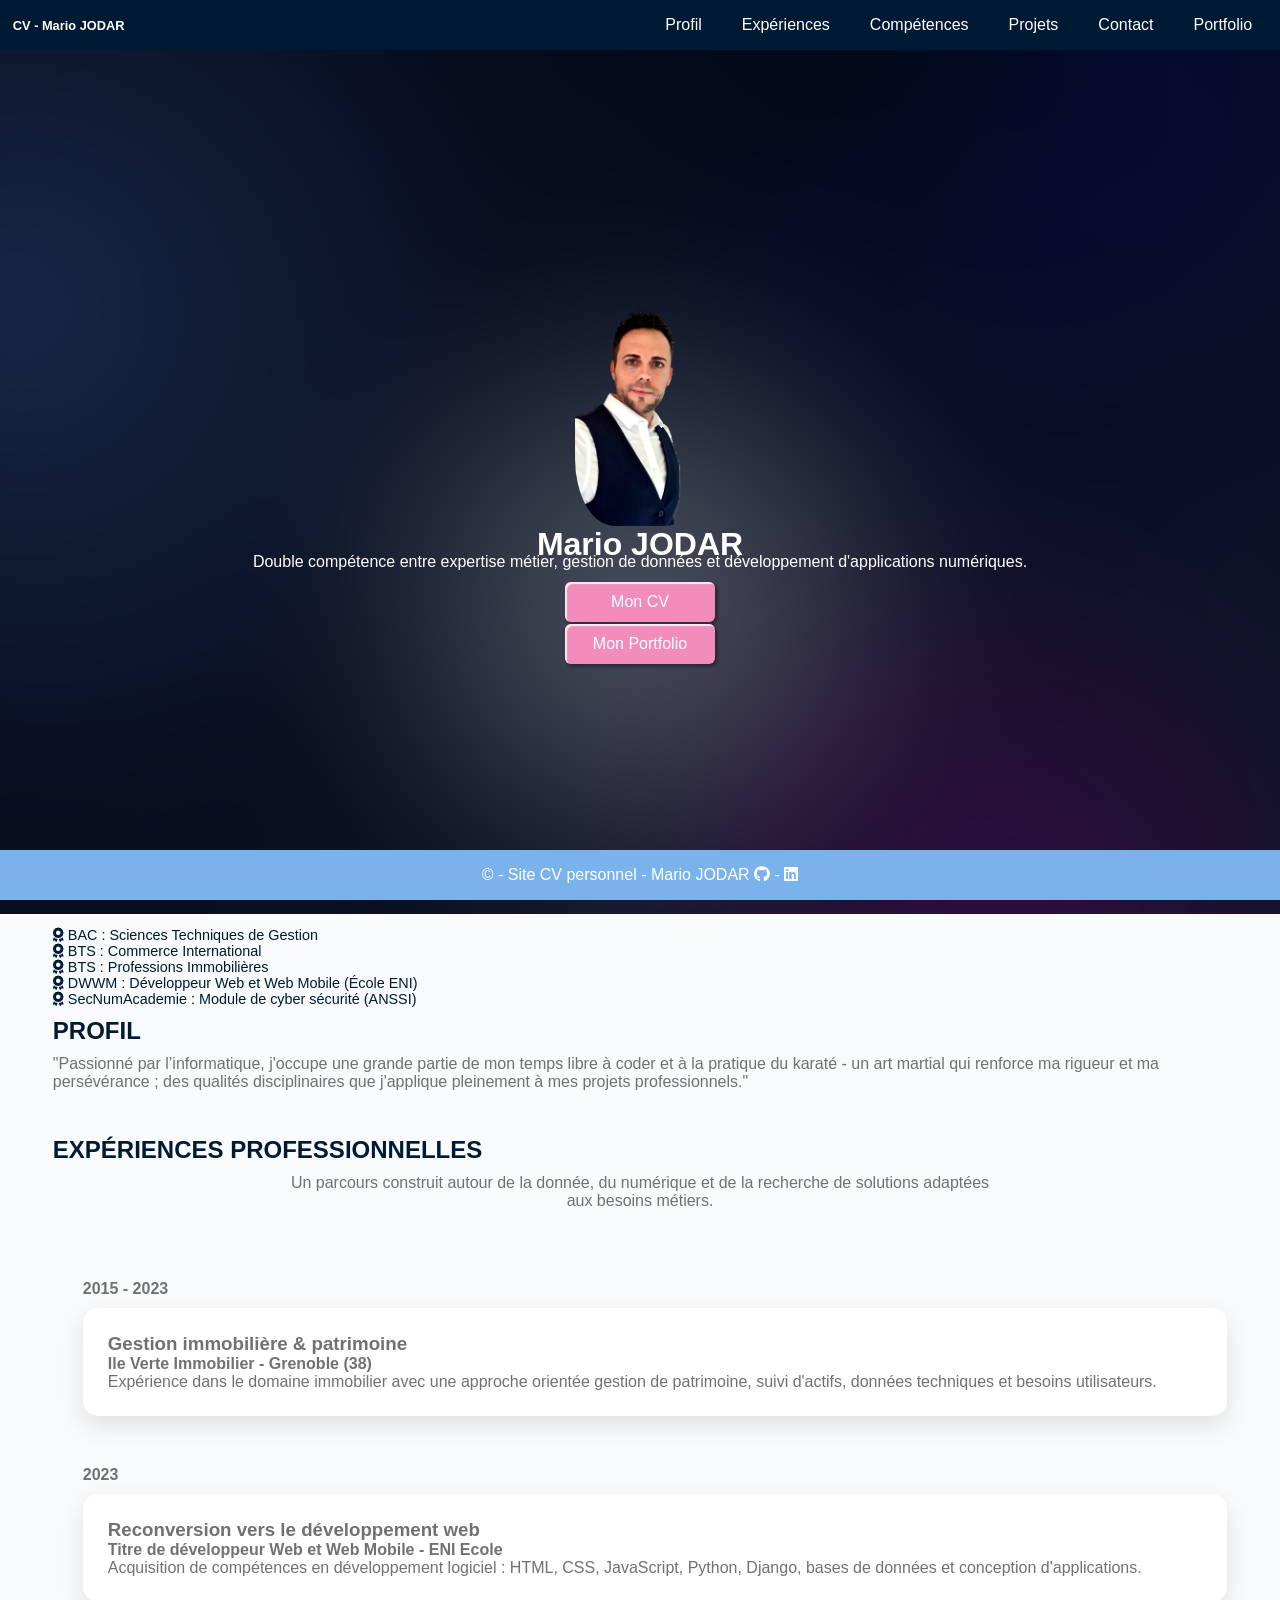
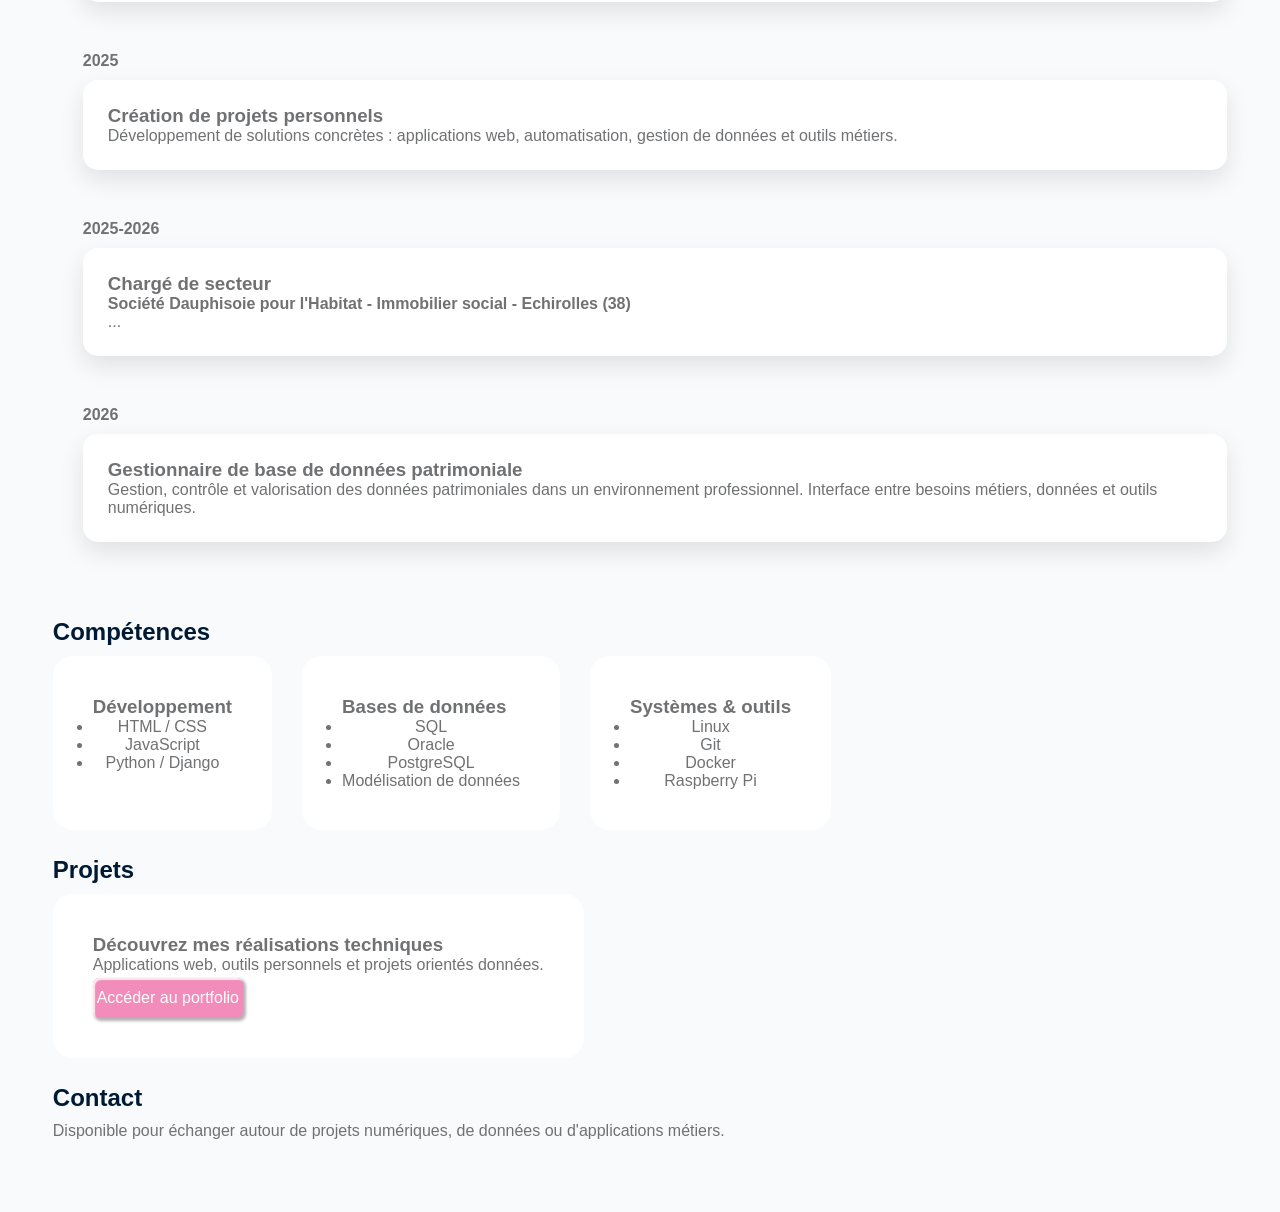
<file: index.html>
<!DOCTYPE html>
<html lang="fr">
<head>
    <meta charset="UTF-8">
    <meta name="viewport" content="width=device-width, initial-scale=1.0">
	<meta name="description" content="CV de Mario JODAR">
	<meta name="robots" content="index, follow">
	<link rel="canonical" href="https://orimaworks.github.io">
	<link rel="icon" type="image/png" href="assets/favicon.png">
	<link rel="manifest" href="/manifest.json">
    <title>Mario - Gestionnaire de base de données patrimoniales & Développeur web</title>
<!-- Font Awesome -->
	<link rel="stylesheet" href="https://cdnjs.cloudflare.com/ajax/libs/font-awesome/6.5.1/css/all.min.css">
    <link rel="stylesheet" href="style.css">
</head>

<body>
<nav>
		<div class="nav-container">
			<div class="nav-left">
				<div>CV - Mario JODAR</div>
			</div>

			<div class="nav-right">
				<ul class="nav-links" id="navLinks">
            <li><a href="#profil">Profil</a></li>
		    <li><a href="#experiences">Expériences</a></li>            <li><a href="#competences">Compétences</a></li>
            <li><a href="#projets">Projets</a></li>
            <li><a href="#contact">Contact</a></li>
            <li><a href="portfolio.html">Portfolio</a></li>
				</ul>
			</div>
      
			<button class="burger" id="burger" aria-label="Menu" aria-expanded="false" aria-controls="navLinks">
				<span></span>
				<span></span>
				<span></span>
			</button>
		</div>
	</nav>
<header class="hero">
<img src="assets/picture.png" alt="Portrait du développeur" class="photo-profil" id="photo-profil">
		<h1>Mario JODAR</h1>
        <!--<h2 style="color:white;"> Gestionnaire de données patrimoniales & développeur web </h2>-->

        <p>
            Double compétence entre expertise métier, gestion de données
            et développement d'applications numériques.
        </p>

        <div class="buttons">
            <a href="#profil" class="btn secondary">
              Mon CV
            </a>

            <a href="portfolio.html" class="btn secondary">
               Mon Portfolio
            </a>
        </div>
</header>
<section id="profil" class="section">
		<div class="diplomes">
			<i aria-hidden="true" class="fa-solid fa-award"></i> BAC : Sciences Techniques de Gestion
			<br>
			<i aria-hidden="true" class="fa-solid fa-award"></i> BTS : Commerce International 
			<br>			
			<i aria-hidden="true" class="fa-solid fa-award"></i> BTS : Professions Immobilières 
			<br>
			<i aria-hidden="true" class="fa-solid fa-award"></i> DWWM : Développeur Web et Web Mobile (École ENI)
			<br>
			<i aria-hidden="true" class="fa-solid fa-award"></i> SecNumAcademie : Module de cyber sécurité (ANSSI)
		</div>
		<h2>PROFIL</h2>

		<p>"Passionné par l’informatique, j'occupe une grande partie de mon temps libre à coder et à la pratique du
			karaté - un art martial qui renforce ma rigueur et ma persévérance ; des qualités disciplinaires que
			j'applique pleinement à mes projets professionnels."
		</p>

</section>

<section id="experiences" class="section">

    <h2>EXPÉRIENCES PROFESSIONNELLES</h2>

    <p class="intro">
        Un parcours construit autour de la donnée, du numérique et
        de la recherche de solutions adaptées aux besoins métiers.
    </p>


    <div class="timeline">
        <div class="timeline-item">
            <div class="timeline-date">
                2015 - 2023
            </div>
            <div class="timeline-card">
                <h3>Gestion immobilière & patrimoine</h3>
                <h4> Ile Verte Immobilier - Grenoble (38) </h4>
                <p>
                    Expérience dans le domaine immobilier avec une approche
                    orientée gestion de patrimoine, suivi d'actifs,
                    données techniques et besoins utilisateurs.
                </p>
            </div>
        </div>

        <div class="timeline-item">
            <div class="timeline-date">
                2023
            </div>
            <div class="timeline-card">
                <h3>Reconversion vers le développement web</h3>
                <h4>Titre de développeur Web et Web Mobile - ENI Ecole </h4>
                <p>
                    Acquisition de compétences en développement logiciel :
                    HTML, CSS, JavaScript, Python, Django, bases de données
                    et conception d'applications.
                </p>
            </div>
        </div>
   
   <div class="timeline-item">
            <div class="timeline-date">
                2025 
            </div>
            <div class="timeline-card">
                <h3>Création de projets personnels</h3>
                <p>
                    Développement de solutions concrètes :
                    applications web, automatisation,
                    gestion de données et outils métiers.
                </p>
            </div>
        </div>

   <div class="timeline-item">
            <div class="timeline-date">
                2025-2026
            </div>
            <div class="timeline-card">
                <h3>Chargé de secteur</h3>
                <h4>Société Dauphisoie pour l'Habitat - Immobilier social - Echirolles (38)</h4>
                <p>
                    
                    ...
                </p>
            </div>
        </div>

        <div class="timeline-item">
            <div class="timeline-date">
                2026
            </div>
            <div class="timeline-card">
                <h3>Gestionnaire de base de données patrimoniale</h3>
                <p>
                    Gestion, contrôle et valorisation des données
                    patrimoniales dans un environnement professionnel.
                    Interface entre besoins métiers, données et outils numériques.
                </p>
            </div>
        </div>
    </div>

</section>

<section id="stack" class="section">
		<h2>Compétences</h2>
		<div class="project-preview">
      <h3>Développement</h3>
        <ul>
          <li>HTML / CSS</li>
          <li>JavaScript</li>
          <li>Python / Django</li>
        </ul>
		</div>


		<div class="project-preview">
			<h3>Bases de données</h3>
        <ul>
          <li>SQL</li>
          <li>Oracle</li>
          <li>PostgreSQL</li>
          <li>Modélisation de données</li>
        </ul>
		</div>

		<div class="project-preview">
      <h3>Systèmes & outils</h3>
        <ul>
          <li>Linux</li>
          <li>Git</li>
          <li>Docker</li>
          <li>Raspberry Pi</li>
        </ul>
		</div>


	</section>




<section id="projets" class="section">

<h2>Projets</h2>

<div class="project-preview">

<h3>Découvrez mes réalisations techniques</h3>

<p>
Applications web, outils personnels et projets orientés données.
</p>

<a href="portfolio.html" class="btn">
Accéder au portfolio
</a>

</div>


</section>





<section id="contact" class="section dark">

<h2>Contact</h2>

<p>
Disponible pour échanger autour de projets numériques,
de données ou d'applications métiers.
</p>


</section>


	<footer class="cv_color">
		<p> © <span id="annee"></span> - Site CV personnel - Mario JODAR
			<a href="https://github.com/DEVMJ00" aria-label="GitHub">
				<i aria-hidden="true" class="fa-brands fa-github"></i> -
			</a>
			<a href="https://linkedin.com/in/mario-jodar" aria-label="LinkedIn">
				<i aria-hidden="true" class="fa-brands fa-linkedin"></i>
			</a>
	</footer>


</body>
</html>
</file>
<file: style.css>
:root {
    --primary: #001a33;
    /*navbar top, titres, buttontop*/
    --secondary: rgba(239, 239, 239, 0.909);
    /* fond de cards*/
    --pinkaccent: #F28CBA;
    --pinkaccenthover: #EC5197;
    --blueaccent: #7ab3eb;
    /* + texte blanc */
    --blueaccenthover: #2180DE;
    /* + texte blanc */
    --grayaccent: #e6e6e6;
    /* + texte noir*/
    --grayaccenthover: #cccccc;
    /* + texte noir*/
    --bg: #f8fafc;
    --text: #707173;

    --font-body: 'Nunito Sans', sans-serif;
    --font-title: 'Space Grotesk', sans-serif;
    --font-code: 'JetBrains Mono', monospace;



    /* --- FOND HERO --- */
    --rainbow:
        radial-gradient(circle at 60% 10%, rgb(1, 8, 20), transparent 20%),
        radial-gradient(circle at 15% 35%, rgba(48, 78, 126, 0.45), transparent 30%),
        radial-gradient(circle at 75% 20%, rgba(1, 0, 68, 0.4), transparent 30%),
        radial-gradient(circle at 70% 85%, rgba(105, 1, 100, 0.4), transparent 25%),
        radial-gradient(circle at 50% 60%, rgba(253, 253, 253, 0.30), transparent 30%),
        linear-gradient(135deg, #020617, #0f172a);

}

* {
    margin: 0;
    padding: 0;
    box-sizing: border-box;
}

i {
    color: white;
}



.badges {
    display: flex;
    flex-wrap: wrap;
    align-items: center;
    gap: 10px;
    margin-top: 10px;
    margin-bottom: 10px;
}

.badge {
    flex-direction: row;
    justify-content: baseline;
    padding: 4px 10px;
    border-radius: 800px;
    width: auto;
    min-height: 10%;
    max-height: 10%;
    line-height: 1.5;
    font-size: 0.7rem;
    font-weight: 600;
    letter-spacing: 0.3px;
    color: black;
    border: solid 3px;
    border-color: var(--badge-color);
    background-color: var(--bg);
}

.badge img {
    width: 20px;
    height: auto;
    max-height: 12px;
    align-self: baseline;
}

.badge i {
    color: var(--badge-color);
}

body {
    font-family: var(--font-body);
    background: var(--bg);
    color: var(--text);
    overflow-y: scroll;
    padding-bottom: 60px;
    /* Espace pour le footer */
}

button {
    all: unset;
    /* Réinitialise tous les styles (bordure, background, etc.) */
}

.btn,
.btn_code,
.btn_back,
.btn_download {
    display: flex;
    justify-content: center;
    align-items: center;
    border-radius: 6px;
    border: 0px;
    height: 40px;
    min-height: 40px;
    width: 150px;
    box-shadow: 2px 2px 3px 1px rgba(0, 0, 0, 0.3),
        inset 2px 2px 1px rgba(255, 255, 255, 0.8);
    color: var(--primary);
    cursor: pointer;
    transition: background-color 0.2s ease;
    text-decoration: none;
    margin-top: 1%;
}

.btn {
    background-color: var(--pinkaccent);
    color: white;
}

.btn:hover {
    background-color: var(--pinkaccenthover);
    cursor: pointer;
    text-decoration: none;
    color: white;
}

.btn_code {
    background-color: var(--blueaccent);
    max-height: 25px;
    font-size: 0.8rem;
    font-family: var(--font-code);
    color: white;
    margin-top: 4px;
}

.btn_code:hover {
    cursor: pointer;
    background-color: var(--blueaccenthover);
    color: white;
    text-decoration: none;
}

.btn_back {
    border: solid 2px #d9d9d9;
    background-color: var(--grayaccent);
    margin-top: 4px;
}

.btn_back:hover {
    cursor: pointer;
    background-color: var(--grayaccenthover);
    text-decoration: none;
}

.btn_download {
    background-color: blue;
    max-height: 25px;
    font-size: 0.8rem;
    color: white;
}

.btn_download:hover {
    cursor: pointer;
    background-color: darkblue;
    text-decoration: none;
}



.card {
    position: relative;
    perspective: 1000px;
    height: 750px;
}

.card,
.stack-card {
    background: var(--secondary);
    padding: 1.5rem;
    border-radius: 8px;
    flex: 1 1 450px;
    /* max-width : 450px; */
    transition: transform 0.2s ease;
}


.stack-card:hover {
    transform: translateY(-5px);
    box-shadow: 0 4px 15px rgba(0, 0, 0, 0.05);
}

.card-inner {
    position: relative;
    width: 100%;
    height: 100%;
    transition: transform 0.6s;
    transform-style: preserve-3d;
    /* display: flex;
    justify-content: space-evenly; */
}

.card.flipped .card-inner {
    transform: rotateY(180deg);
}

.card-front,
.card-back {
    position: absolute;
    top: 0;
    left: 0;
    width: 100%;
    height: 100%;
    backface-visibility: hidden;
    box-sizing: border-box;
    -webkit-backface-visibility: hidden;
    /* Safari/Chrome */
    -moz-backface-visibility: hidden;
    /* Firefox */
    -webkit-transform-style: preserve-3d;
    -moz-transform-style: preserve-3d;
}

.card-back {
    transform: rotateY(180deg);
    display: flex;
    flex-direction: column;
    /*align-items: space-evenly;*/
    overflow-y: auto;
    overflow-x: hidden;
    flex-direction: column;
    width: 100%;
    height: 100%;

}

.card-back>* {
    flex-shrink: 0;
    word-wrap: break-word;
    max-width: 100%;
    margin-bottom: 0.5rem;
}


.card-back p {
    font-size: 0.9rem;
}


.project-img {
    width: 100%;
    object-fit: contain;
    height: auto;
    max-height: 300px;
    border-radius: 15px;
    margin-bottom: 6%;
    margin-top: 6%;
}

#contact {
    background-color: var(--bg);
    margin: auto;
    /* width : fit-content; */
    /* width : 100vw;
    max-width: 100vw;
    height: 50px; */

}

#contact h2 {
    color: var(--primary);
}

#contact a,
#contact i {
    text-decoration: none;
    color: var(--primary);
}

.cv_color {
  background-color: #7ab3eb;
}

.diplomes {
    font-size: 0.9em;
    color: var(--primary);
}

.diplomes i {
    color: var(--primary);
}

.display_row,
.display_column {
    display: flex;
    flex-direction: row;
    flex-wrap: wrap;
    justify-content: space-evenly;
    /* align-items: center; alignement vertical */
    align-self: center;
    /*alignement horizontal*/
    width: 100%;
    /* occupe toute la largeur disponible sur la page */
}

.display_column {
    flex-direction: column;
}


.disponibilite {
    margin-top: 5px;
    margin-bottom: 1%; 
    font-size: 0.9rem;
    text-align: center;
    color : black;
}


footer {
    display: flex;
    justify-content: center;
    text-align: center;
    position: fixed;
    bottom: 0;
    color: white;
    /*background-color: var(--pinkaccent);*/
    width: 100%;
    height: 50px;
}

footer p,
footer a {
    align-content: center;
    color: white;
    text-decoration: none;
    font-family: var(--font-body);
}

.formatted-text {
    white-space: pre-wrap;
}

h2 {
    /* display: block; */
    max-width: 1200px;
    width: 100%;
    color: var(--primary);
    text-align: left;
    /* margin-top: 5px; */
    font-family: var(--font-title);
}

h3 {
    text-align: left;
    width: 100%;
    font-family: var(--font-title);
}


.hero {
    position: relative;
    height: 96vh;
    display: flex;
    flex-direction: column;
    justify-content: center;
    align-items: center;
    overflow: hidden;
    background: var(--rainbow);
    color: white;
}

.hero::before {
    content: "";
    position: absolute;
    inset: -20%;

    background: var(--rainbow);
    filter: blur(60px);
    animation: rainbowMovement 5s ease-in-out infinite alternate;
    /* animation: rainbowColorChange 12s ease-in-out infinite alternate; */
    z-index: 0;
    pointer-events: none;
}

.hero>* {
    position: relative;
    z-index: 1;
}

@keyframes rainbowMovement {
    0% {
        transform: translate3d(0, 0, 0) scale(1);
    }

    50% {
        transform: translate3d(50px, -50px, 0) scale(1.2);
    }

    100% {
        transform: translate3d(-20px, 20px, 0) scale(1);
    }
} 





/* 
@keyframes rainbowColorChange {
    0% {
        background-position: 50% 50%;
        filter: hue-rotate(0deg);
    }

    25% {
        background-position: 75% 25%;
        filter: hue-rotate(60deg);
    }

    50% {
        background-position: 25% 75%;
        filter: hue-rotate(120deg);
    }

    75% {
        background-position: 75% 75%;
        filter: hue-rotate(180deg);
    }

    100% {
        background-position: 50% 50%;
        filter: hue-rotate(360deg);
    }
}
 */


.hero p {
    color: white;
    margin-top : -10px;
    margin-bottom: 10px; 
}

/* .hero-slogan {
    display: flex;
    color: white;
    line-height: 2em;
    font-weight: bold;
    animation: slideWords 6s infinite;
}

.hero-slogan span {
    justify-content: flex-end;
    font-size: 23px;
}

.hero-slogan span::before {
    content: "Analyser, Concevoir, Développer";
    color: var(--blueaccent);
    padding-right: 8px;
    animation: slogan 4s infinite
} */


.hero-slogan {
    display: flex;
    flex-direction: column;
    align-items: center;
    color: white;
    line-height: 2em;
    font-weight: bold;
    margin-top : 2%;
}

.hero-slogan span {
    font-size: 25px;
}

.hero-slogan span::before {
    content: "Analyser";
    color: var(--blueaccent);
    animation: wordCycle 6s infinite;
}

@keyframes wordCycle {
    0%   { opacity: 0; content: "Analyser"; }
    16%   { opacity: 1; content: "Analyser"; }
    33%  {opacity: 0; content: "Analyser";}
    
    34%  {opacity: 0; content: "Concevoir";}
    50%  { opacity: 1; content: "Concevoir"; }
    63%  { opacity: 0; content : "Concevoir";}

    64%  { opacity: 0; content: "Développer"; }
    75%  { opacity: 1; content: "Développer"; }
    100% { opacity: 0; content: "Développer"; }
}







html {
    scroll-behavior: smooth;
}

/************************ NAVBAR ****************************/
nav {
    display: flex;
    justify-content: space-between;
    align-items: center;
    width: 100%;
    background-color: var(--primary);
    height: 50px;
}

.nav-container {
    display: flex;
    justify-content: space-between;
    width: 100%;
}

.nav-links {
    display: flex;
    gap: 10px;
}

.nav-container.active {
    justify-content: flex-end;
    transition: 0.8s ease-in, opacity 0.8s ease-in-out;
}

.nav-links.active {
    display: flex;
    background-color: var(--primary);
    /*background-color: rgba(202, 202, 202, 0.7);*/
    margin-top: -10px;
    gap: 2px;
    z-index: 1;
    width: 100vw;
}

.nav-links li {
    text-align: center;
    margin: 8px 0;
    list-style: none;
}

.nav-left {
    display: flex;
    justify-content: flex-start;
    color: white;
    font-weight: bold;
    font-size: 0.8em;
    align-items: center;
    width: 70%;
    padding-left: 1%;
}

.nav-right {
    display: flex;
    align-items: center;
    justify-content: flex-end;
    margin-right: 1%;
    width: 30%;
}

.nav-left a,
.nav-right a {
    font-family: "GothamRegular", sans-serif;
    color: white;
    padding: 15px;
    /* transition: transform 0.2s ease; */
    text-decoration: none;
}

.burger {
    display: none;
    flex-direction: column;
    gap: 5px;
    cursor: pointer;
}

.burger span {
    margin-right: 10px;
    width: 25px;
    height: 3px;
    background-color: white;
    border-radius: 50px;
}

/************************ END NAVBAR ***************************************/

p {
    font-size: 16px;
    color: var(--text);
}

.photo-profil {
    max-width: 130px;
    width: 100%;
    height: auto;
    border-radius: 30%;
    object-fit: cover;
    /* margin-bottom: 1.1rem; */
    /*box-shadow: 0 6px 20px rgba(0,0,0,0.15);*/
}

.portfolio_color {
	background-color: #F28CBA;
}

.section {
    display: flex;
    flex-direction: row;
    flex-wrap: wrap;
    align-items: flex-start;
    max-width: 1200px;
    margin: auto;
    padding: 1%;
    column-gap: 30px;
    row-gap: 10px;
    align-items: stretch;
}

#projects {
    row-gap: 30px;
}

#projects > h2 { 
    margin-bottom: -20px;
}

#experiences > h2 { 
    margin-top: 20px;
}


.stack-card {
    flex: 1 1 200px;
    /* width: auto; */
    min-height: 13%;
}

.stack-card h4 {
    font-size: 0.9em;
    margin-top: 3px;
}

.statut {
    font-size: 0.8em;
}

/*******************Stack Cards de Détails et Summary*******************/
.stack-card summary {
    list-style: none;
    cursor: pointer;
    color: var(--primary);
    position: relative;
}

.stack-card summary::before {
    content: "▸";
    /* position: absolute; */
    display: inline-block;
    padding-right: 5px;
    transition: transform 0.25s ease;
}

.stack-card[open] summary::before {
    transform: rotate(90deg);
}


.stack-card[open] p {
    animation: fadeIn 0.25s ease;
}

@keyframes fadeIn {
    from {
        opacity: 0;
        transform: translateY(-5px);
    }

    to {
        opacity: 1;
        transform: translateY(0);
    }
}

/******************************************************/
@keyframes slogan {

    0%,
    33% {
        content: "Analyser";
    }

    34%,
    65% {
        content: "Concevoir";
    }

    66%,
    100% {
        content: "Développer";
    }
}

/************** MEDIA QUERIES   ************************/

@media (max-width: 768px) {

    .burger {
        display: flex;
    }

    #contact {
        flex-direction: column;
        column-gap: 2px;
    }

    .card,
    .stack-card {
        width: 100%;
        padding: 4%;
        /*margin : 1%;*/
    }

    nav {
        position: relative;
    }

    .nav-links {
        display: none;
        flex-direction: column;
        position: absolute;
        top: 60px;
        left: 0;
        width: 100%;
        background-color: #333;
        padding: 20px 0;
    }

    .nav-container.active {
        opacity: 1;
        transition: 0.5s ease-in, opacity 0.8s ease-in-out;
    }

    .nav-links.active {
        display: flex;
        z-index: 9999;
    }
}

@media /*(hover: none) and*/ (pointer: coarse) {

    .btn_code:active,
    #topButton:active,
    #topButton:active * {
        transform: scale(0.90);
        transition: transform 0.1s ease;
    }
}

@media (orientation: landscape) and (max-height: 500px) {
    .photo-profil {
        width: auto;
        height: 80px;
    }
    
    .hero-slogan {
        font-size :0.7rem;
    }

    
}

/************** END MEDIA QUERIES   ************************/

#topButton {
    position: fixed;
    bottom: 90px;
    right: 30px;
    width: 50px;
    height: 50px;
    border: solid 2px var(--primary);
    border-radius: 15px;
    background-color: var(--pinkaccent);
    color: var(--primary);
    font-weight: bold;
    text-align: center;
    font-size: 22px;
    cursor: pointer;
    opacity: 0;
    visibility: hidden;
    /*	transition: opacity 0.5s ease, transform 0.5s ease;  */
    z-index: 9999;
}

#topButton.show {
    opacity: 1;
    visibility: visible;
    box-shadow: 0 7px 10px rgba(0, 0, 0, 0.5);
}

/*
    #topButton:hover {
        transform: translateY(-3px);
  }

*/
.secret-console {
    position: fixed;
    top: 0;
    left: 0;
    width: 100%;
    height: 100%;
    background: black;
    color: #00ff00;
    font-family: monospace;
    padding: 40px;
    z-index: 9999;
}

.console-content {
    white-space: pre-line;
    font-size: 18px;
}

#photo-profil {
    transition: transform 0.1s ease;
}

#photo-profil.tap {
    transform: scale(0.97);
}

/*
@media (max-width: 768px) and (orientation: landscape) {
    .photo-profil {
        max-width: 80px;
    }
}
*/


.intro {

    text-align:center;

    max-width:700px;

    margin:auto;

}

.timeline {
    margin-top:60px;
    border-left:4px solid var(--secondary-color);
    padding-left:30px;
}

.timeline-item {

    margin-bottom:50px;

}



.timeline-date {

    font-weight:bold;

    color:var(--secondary-color);

    margin-bottom:10px;

}



.timeline-card {

    background:white;

    padding:25px;

    border-radius:15px;

    box-shadow:0 10px 25px rgba(0,0,0,.1);

}

.project-preview {

    text-align:center;

    padding:40px;

    background:white;

    border-radius:20px;

}


.logo {
	display: flex;
	flex-direction: row;
	align-items: center;
	font-family: "Audiowide", sans-serif;
	letter-spacing: 3%;
	font-size: 7em;
	
	animation:
	hologram 5s infinite;

		

}

.chevron {
	-webkit-text-stroke: 0.2px white;
	color: var(--pinkaccent);
	font-weight: 600;
	font-size: 10rem;
}

.ev {
	color: white;
}

.mj {
	color: var(--pinkaccent);
}
@keyframes hologram {

	0%,100% {
		opacity:1;
		filter:
		drop-shadow(0 0 5px var(--couleur-secondaire));
	}

	50% {
		opacity:.85;
		filter:
		drop-shadow(0 0 20px var(--couleur-secondaire));
	}
}
</file>
